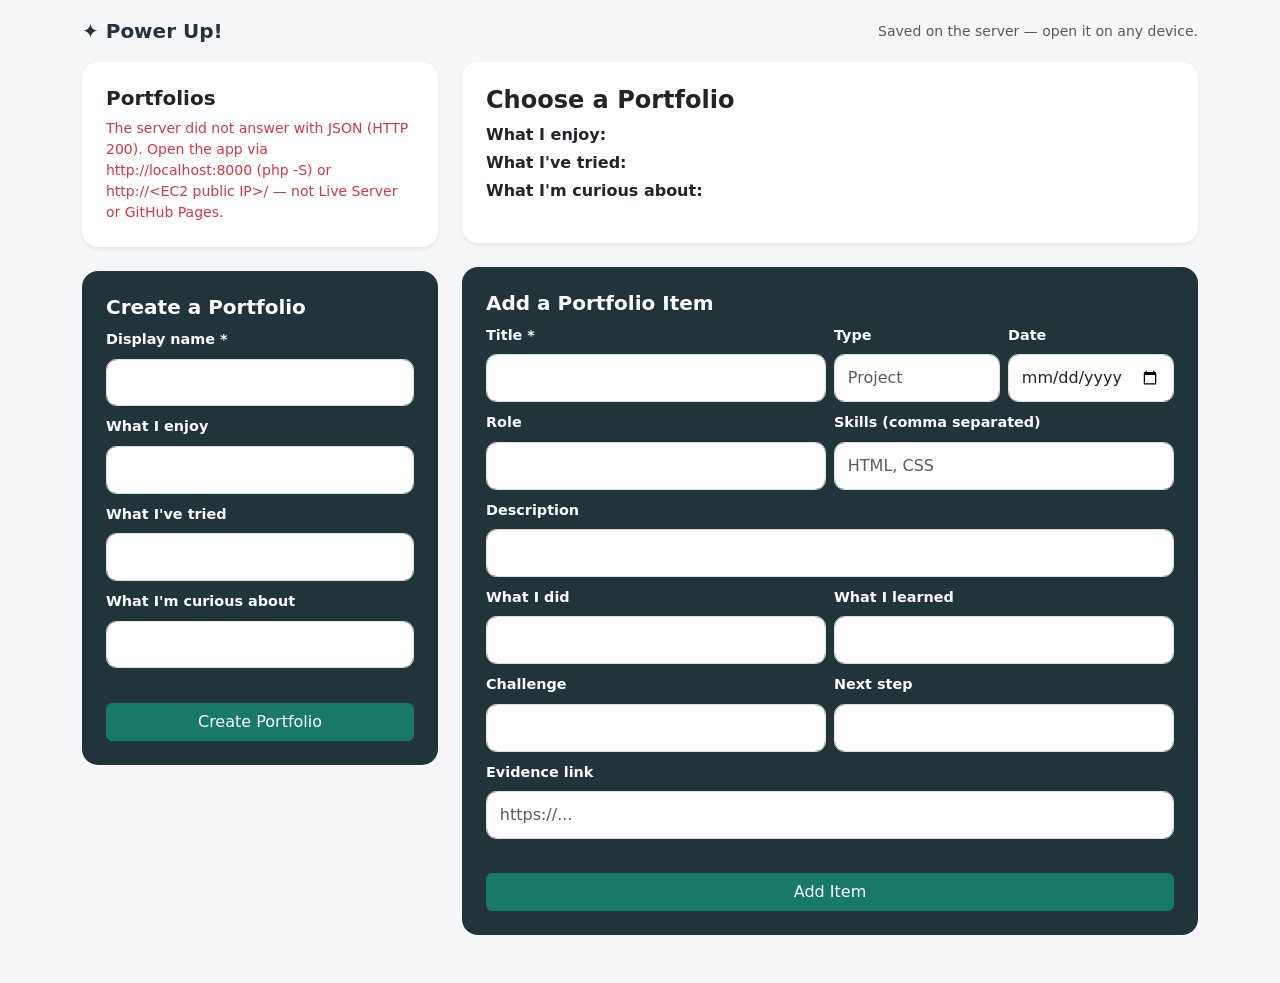
<file: index.html>
<!doctype html>
<html lang="en">
<head>
    <meta charset="utf-8">
    <meta name="viewport" content="width=device-width, initial-scale=1">
    <title>Power Up! Portfolio (server version)</title>
    <link href="https://cdn.jsdelivr.net/npm/bootstrap@5.3.3/dist/css/bootstrap.min.css" rel="stylesheet">
    <link href="style.css" rel="stylesheet">
</head>
<body>
    <nav class="navbar py-3">
        <div class="container">
            <span class="fw-bold fs-5">✦ Power Up!</span>
            <span class="small text-muted">Saved on the server — open it on any device.</span>
        </div>
    </nav>

    <main class="container pb-5">
        <div class="row g-4">
            <!-- LEFT: list of Portfolios + create form -->
            <section class="col-lg-4">
                <div class="card border-0 shadow-sm rounded-4 p-4 mb-4">
                    <h2 class="h5 fw-bold">Portfolios</h2>
                    <div id="portfolio-list" class="d-grid gap-2"></div>
                    <p id="list-empty" class="small text-muted mb-0">No Portfolios yet.</p>
                </div>
                <div class="form-panel rounded-4 p-4">
                    <h2 class="h5 fw-bold">Create a Portfolio</h2>
                    <form id="portfolio-form">
                        <label class="form-label" for="displayName">Display name *</label>
                        <input class="form-control mb-2" id="displayName" name="displayName" maxlength="80" required>
                        <label class="form-label" for="enjoy">What I enjoy</label>
                        <input class="form-control mb-2" id="enjoy" name="whatIEnjoy">
                        <label class="form-label" for="tried">What I've tried</label>
                        <input class="form-control mb-2" id="tried" name="whatIveTried">
                        <label class="form-label" for="curious">What I'm curious about</label>
                        <input class="form-control mb-2" id="curious" name="whatImCuriousAbout">
                        <p class="form-error small mb-2" id="portfolio-error" role="alert"></p>
                        <button class="btn btn-success w-100" type="submit">Create Portfolio</button>
                    </form>
                </div>
            </section>

            <!-- RIGHT: selected Portfolio, its Items, add-Item form -->
            <section class="col-lg-8">
                <div class="card border-0 shadow-sm rounded-4 p-4 mb-4">
                    <h2 class="h4 fw-bold" id="portfolio-name">Choose a Portfolio</h2>
                    <p class="mb-1"><strong>What I enjoy:</strong> <span id="portfolio-enjoy"></span></p>
                    <p class="mb-1"><strong>What I've tried:</strong> <span id="portfolio-tried"></span></p>
                    <p><strong>What I'm curious about:</strong> <span id="portfolio-curious"></span></p>
                    <div id="item-list" class="d-grid gap-3"></div>
                </div>

                <div class="form-panel rounded-4 p-4">
                    <h2 class="h5 fw-bold">Add a Portfolio Item</h2>
                    <form id="item-form">
                        <div class="row g-2">
                            <div class="col-md-6"><label class="form-label" for="title">Title *</label><input class="form-control" id="title" name="title" required></div>
                            <div class="col-md-3"><label class="form-label" for="type">Type</label><input class="form-control" id="type" name="type" placeholder="Project"></div>
                            <div class="col-md-3"><label class="form-label" for="date">Date</label><input class="form-control" id="date" name="date" type="date"></div>
                            <div class="col-md-6"><label class="form-label" for="role">Role</label><input class="form-control" id="role" name="role"></div>
                            <div class="col-md-6"><label class="form-label" for="skills">Skills (comma separated)</label><input class="form-control" id="skills" name="skills" placeholder="HTML, CSS"></div>
                            <div class="col-12"><label class="form-label" for="description">Description</label><input class="form-control" id="description" name="description"></div>
                            <div class="col-md-6"><label class="form-label" for="whatIDid">What I did</label><input class="form-control" id="whatIDid" name="whatIDid"></div>
                            <div class="col-md-6"><label class="form-label" for="whatILearned">What I learned</label><input class="form-control" id="whatILearned" name="whatILearned"></div>
                            <div class="col-md-6"><label class="form-label" for="challenge">Challenge</label><input class="form-control" id="challenge" name="challenge"></div>
                            <div class="col-md-6"><label class="form-label" for="nextStep">Next step</label><input class="form-control" id="nextStep" name="nextStep"></div>
                            <div class="col-12"><label class="form-label" for="evidence">Evidence link</label><input class="form-control" id="evidence" name="evidence" type="url" placeholder="https://..."></div>
                        </div>
                        <p class="form-error small my-2" id="item-error" role="alert"></p>
                        <button class="btn btn-success w-100" type="submit">Add Item</button>
                    </form>
                </div>
            </section>
        </div>
    </main>

    <script src="app.js"></script>
</body>
</html>
</file>
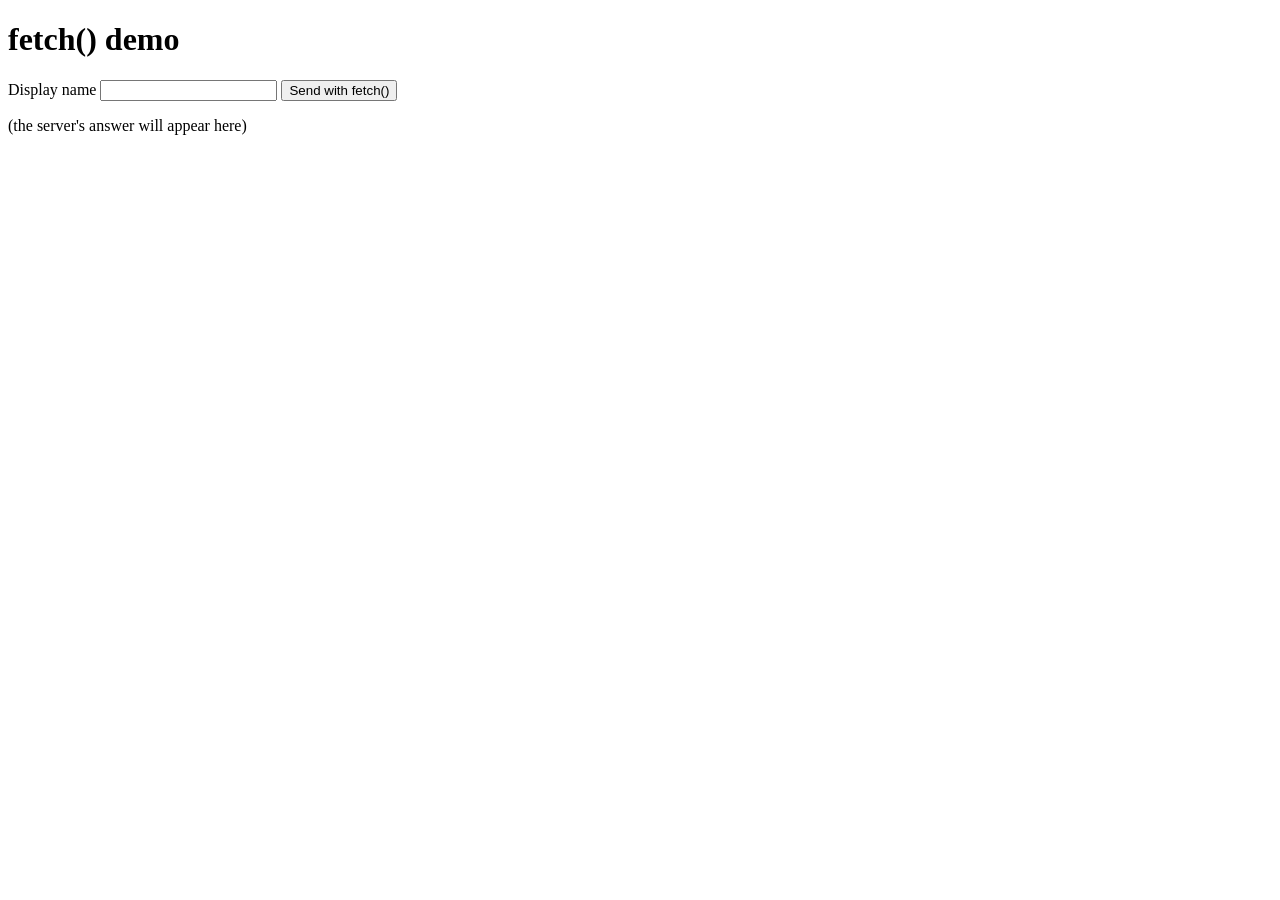
<file: php_form/fetch-demo.html>
<!DOCTYPE html>
<html lang="en">
<head>
    <meta charset="UTF-8">
    <title>fetch() demo</title>
</head>
<body>
    <h1>fetch() demo</h1>

    <!-- The POST form from form.html, but without action and method:
         JavaScript (fetch-demo.js) sends the data instead. -->
    <form id="demo-form">
        <label for="demo-name">Display name</label>
        <input id="demo-name" name="displayName">
        <button>Send with fetch()</button>
    </form>

    <p id="result">(the server's answer will appear here)</p>

    <script src="fetch-demo.js"></script>
</body>
</html>
</file>
<file: style.css>
body {
    background: #f6f7f9;
    color: #26323a;
    font-family: system-ui, -apple-system, "Segoe UI", sans-serif;
}
.hero {
    background: #e6efeb;
    color: #172c2a;
}
.hero p { color: #536662; }
.tracking { letter-spacing: .13em; }
.card { background: #fff; }
.form-panel { background: #20343a; color: #fff; }
.form-panel .tracking, .form-hint { color: #c0d3d2; }
.form-label { font-size: .9rem; font-weight: 600; }
.form-control { border-radius: .65rem; padding: .68rem .8rem; }
.form-error { color: #ffbec3; min-height: 1.3em; }
.btn-success { background: #177966; border-color: #177966; }
.btn-success:hover { background: #116351; border-color: #116351; }
.portfolio-btn.active { background: #177966; color: #fff; }
.item-card { background: #f6f7f9; }
</file>
